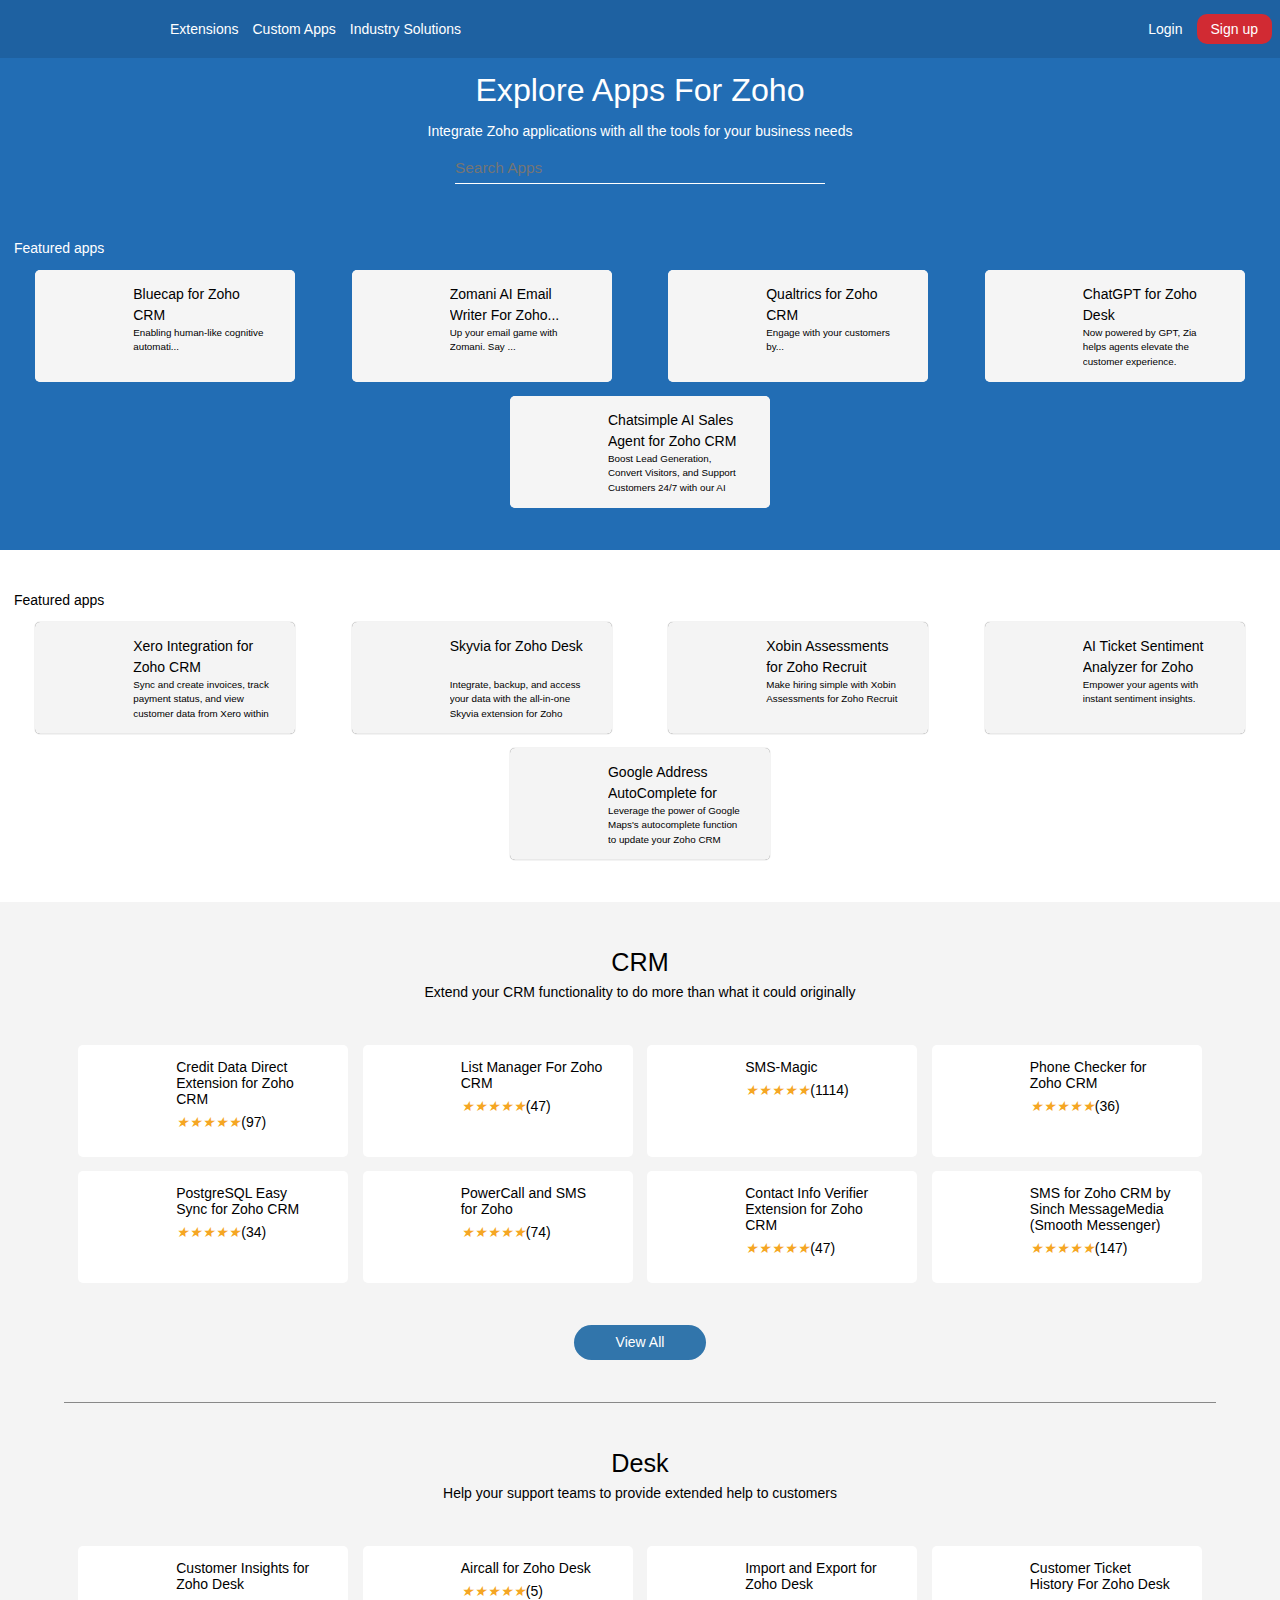
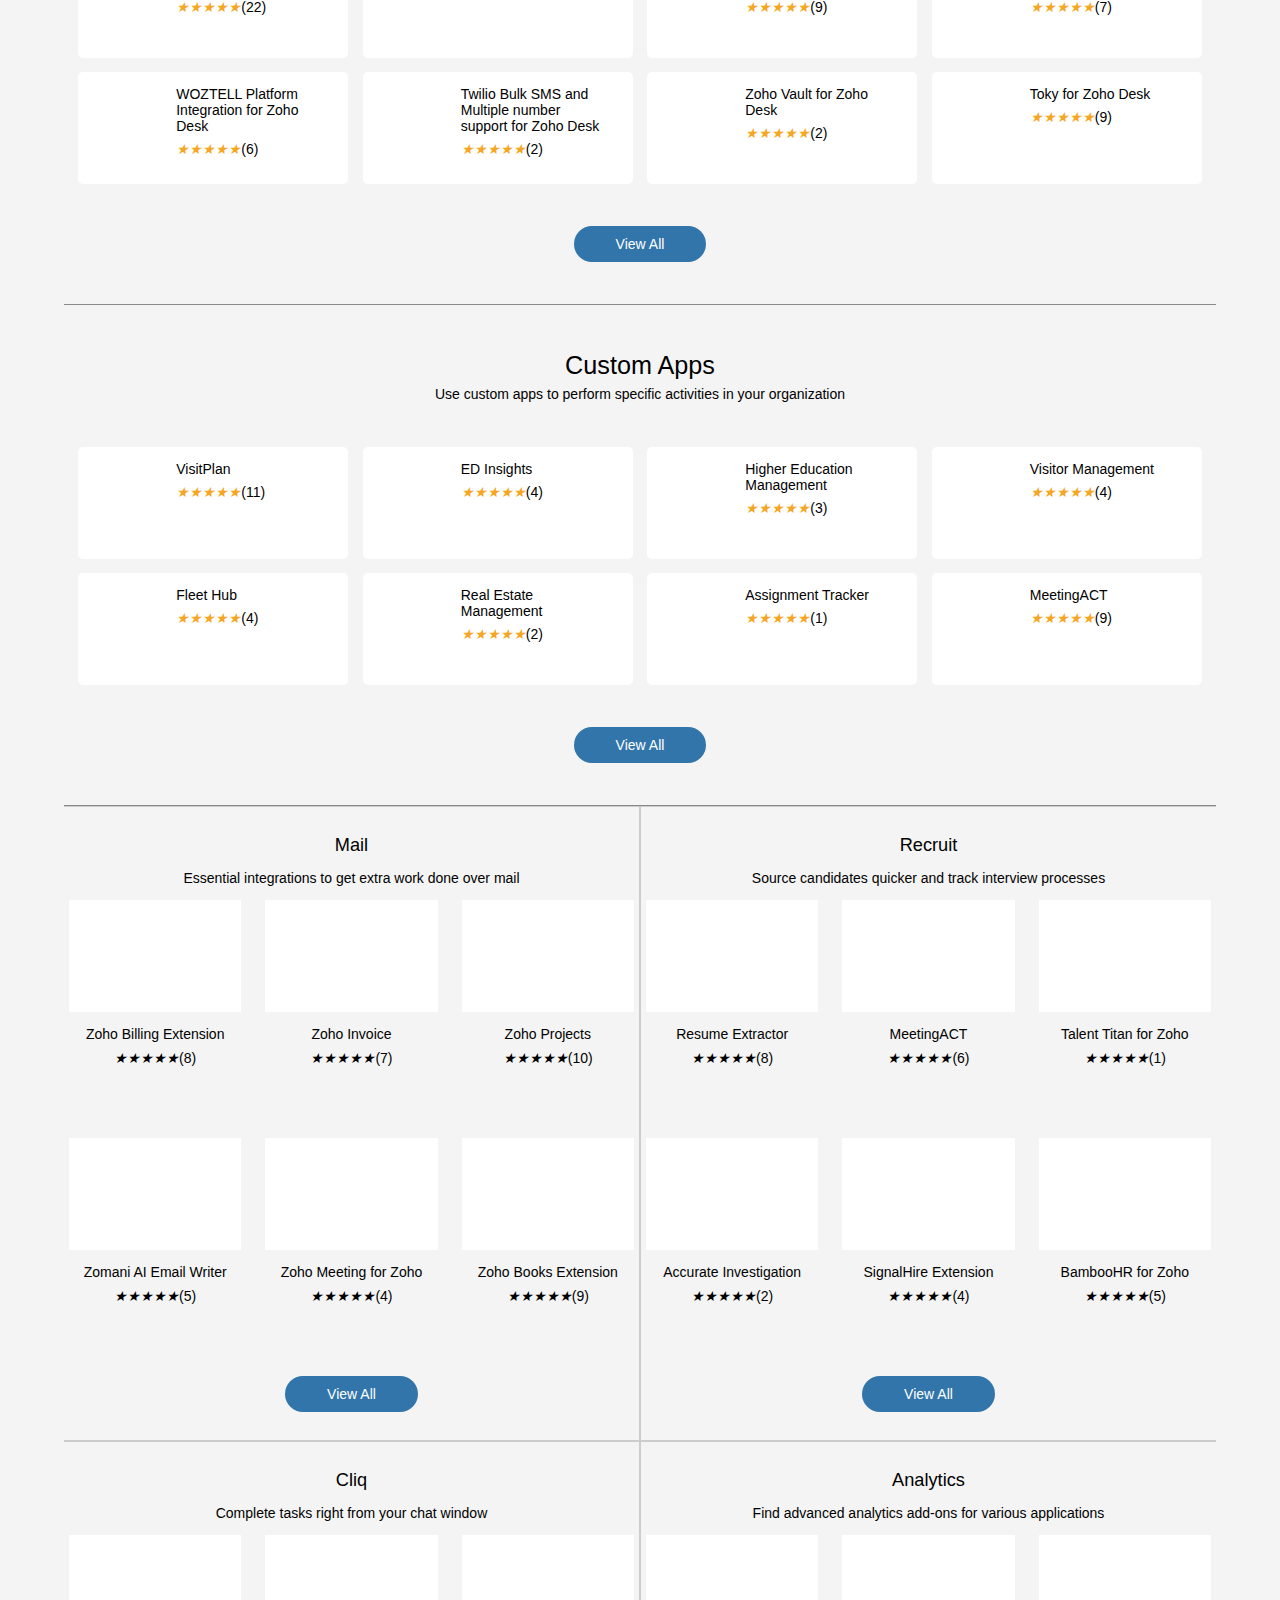
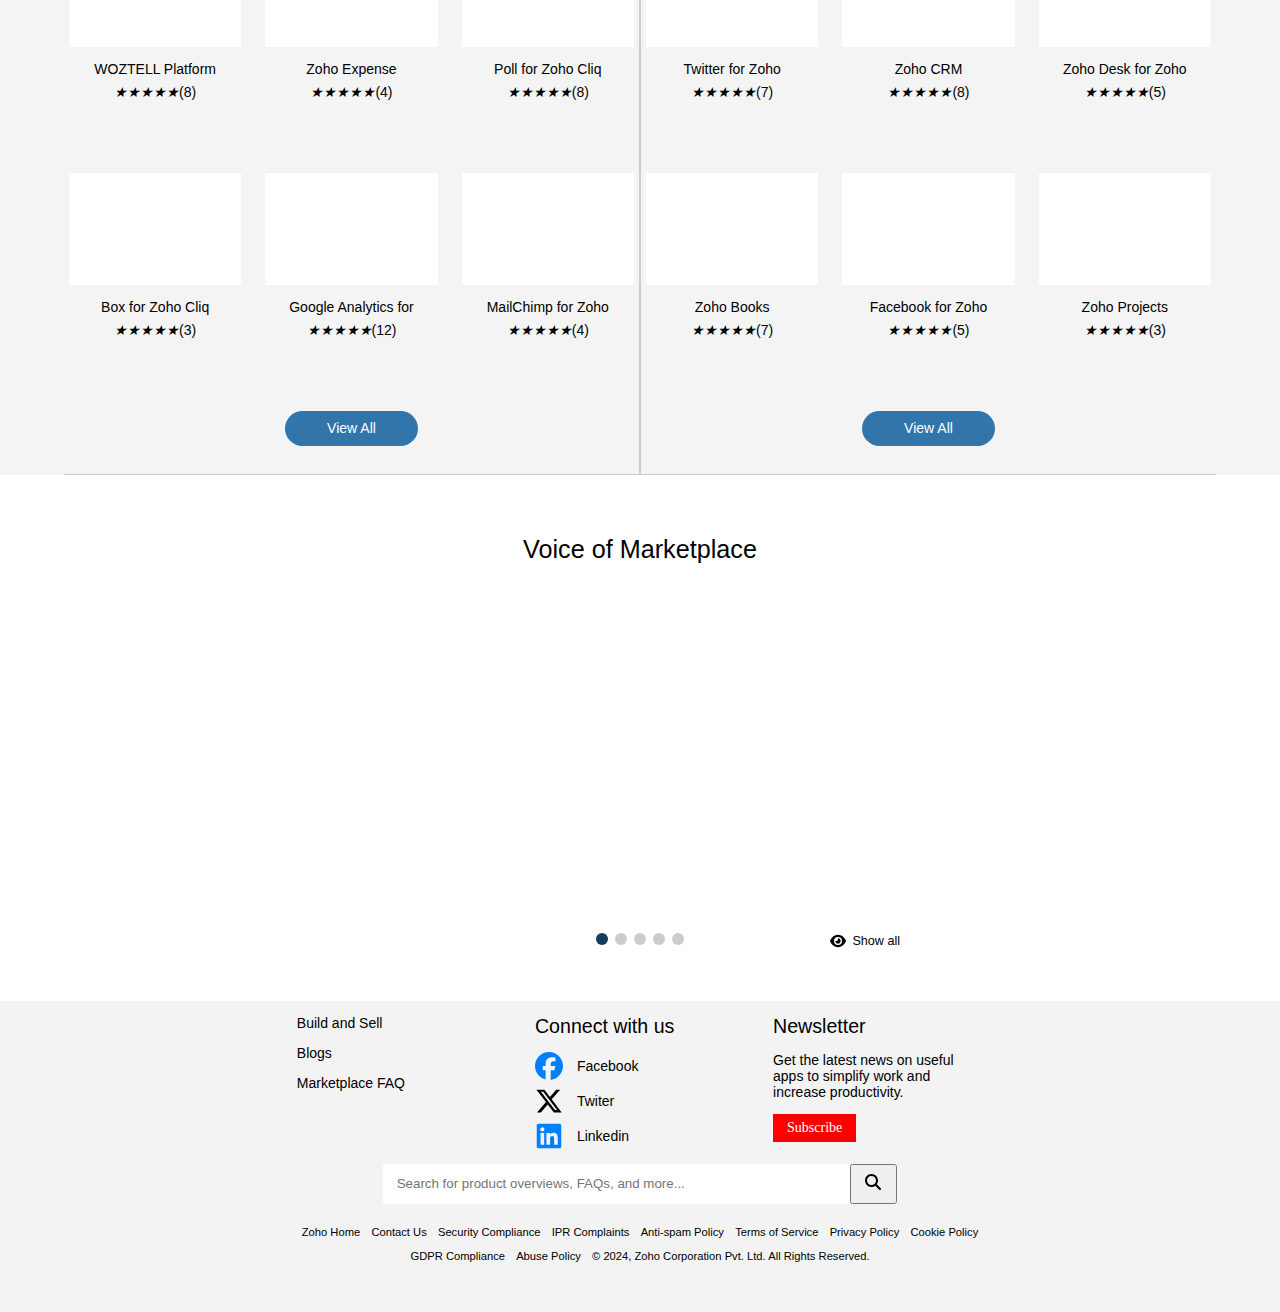
<file: marketplace.html>
<!DOCTYPE html>
<html lang="en">

<head>
    <meta charset="UTF-8">
    <meta name="viewport" content="width=device-width, initial-scale=1.0">
    <link rel="stylesheet" href="./css/footer.css">
    <link rel="stylesheet" href="./css/marketplace.css">
    <title>Zoho Marketplace</title>
</head>

<body>
    <div class="container">
        <main>
            <div class="wraper _New">
                <nav>
                    <div class="leftNav">
                        <div class="logo"></div>
                        <ul>
                            <li>Extensions</li>
                            <li>Custom Apps</li>
                            <li>Industry Solutions</li>
                        </ul>
                    </div>

                    <ul class="logins">
                        <div class="login">
                            Login
                        </div>
                        <div class="signUp">
                            Sign up
                        </div>
                    </ul>
                </nav>

                <div class="header">
                    <div class="contentBar">
                        <div class="topBar">
                            <div class="text3">
                                Explore Apps For Zoho
                            </div>
                            <div class="text2">
                                Integrate Zoho applications with all the tools for your business needs
                            </div>
                            <input type="text" placeholder="Search Apps" class="search">
                        </div>

                        <div class="flexer">
                            <div class="text2">
                                Featured apps
                            </div>
                            <div class="boxContainer">
                                <div class="box">
                                    <div class="box Front">
                                        <div class="img"
                                            style="--img: url(https://mp-img1.zoho.com/view/logo/2a609d35-4f05-40a4-b737-d96899452487);">

                                        </div>
                                        <div class="texts">
                                            <div class="text2">
                                                Bluecap for Zoho CRM
                                            </div>
                                            <p>
                                                Enabling human-like cognitive automati...
                                            </p>
                                        </div>
                                    </div>

                                    <div class="box Back">
                                        <div class="texts">
                                            <div class="text2">
                                                Bluecap for Zoho CRM </div>
                                            <p>
                                                <span>Product</span><span>CRM</span>
                                            </p>
                                            <p>
                                                <span>Category</span> <span>Marketing</span>
                                            </p>
                                            <p>
                                                <span>Rating</span>
                                                <span>
                                                    <i>★</i><i>★</i><i>★</i><i>★</i><i>★</i>(2)
                                                </span>
                                            </p>
                                        </div>

                                        <div class="btnIn">
                                            Install
                                        </div>
                                    </div>
                                </div>

                            </div>
                            <div class="boxContainer">
                                <div class="box">
                                    <div class="box Front">
                                        <div class="img"
                                            style="--img: url(https://mp-img1.zoho.com/view/logo/d7606382-7fc3-4d80-b08e-b0e6b769e10e);">

                                        </div>
                                        <div class="texts">
                                            <div class="text2">
                                                Zomani AI Email Writer For Zoho...
                                            </div>
                                            <p>
                                                Up your email game with Zomani. Say ...
                                            </p>
                                        </div>
                                    </div>

                                    <div class="box Back">
                                        <div class="texts">
                                            <div class="text2">
                                                Zomani AI Email Writer For Zoho...
                                            </div>
                                            <p>
                                                <span>Product</span><span>Mail</span>
                                            </p>
                                            <p>
                                                <span>Category</span> <span>Automation and work</span>
                                            </p>
                                            <p>
                                                <span>Rating</span>
                                                <span>
                                                    <i>★</i><i>★</i><i>★</i><i>★</i><i>★</i>(2)
                                                </span>
                                            </p>
                                        </div>

                                        <div class="btnIn">
                                            Install
                                        </div>
                                    </div>
                                </div>

                            </div>
                            <div class="boxContainer">
                                <div class="box">
                                    <div class="box Front">
                                        <div class="img"
                                            style="--img: url(https://mp-img1.zoho.com/view/logo/b465de7c-7760-4a82-87d2-e21b6cfdad36);">

                                        </div>
                                        <div class="texts">
                                            <div class="text2">
                                                Qualtrics for Zoho CRM
                                            </div>
                                            <p>
                                                Engage with your customers by...
                                            </p>
                                        </div>
                                    </div>

                                    <div class="box Back">
                                        <div class="texts">
                                            <div class="text2">
                                                Qualtrics for Zoho CRM
                                            </div>
                                            <p>
                                                <span>Product</span><span>CRM</span>
                                            </p>
                                            <p>
                                                <span>Category</span> <span>Marketing</span>
                                            </p>
                                            <p>
                                                <span>Rating</span>
                                                <span>
                                                    <i>★</i><i>★</i><i>★</i><i>★</i><i>★</i>(2)
                                                </span>
                                            </p>
                                        </div>

                                        <div class="btnIn">
                                            Install
                                        </div>
                                    </div>
                                </div>

                            </div>
                            <div class="boxContainer">
                                <div class="box">
                                    <div class="box Front">
                                        <div class="img"
                                            style="--img: url(https://mp-img2.zoho.com/view/logo/736d19e1-90e8-4721-9ce3-be4fa58839f2);">

                                        </div>
                                        <div class="texts">
                                            <div class="text2">
                                                ChatGPT for Zoho Desk
                                            </div>
                                            <p>
                                                Now powered by GPT, Zia helps agents elevate the customer experience.
                                            </p>
                                        </div>
                                    </div>

                                    <div class="box Back">
                                        <div class="texts">
                                            <div class="text2">
                                                ChatGPT for Zoho Desk


                                            </div>
                                            <p>
                                                <span>Product</span><span>CRM</span>
                                            </p>
                                            <p>
                                                <span>Category</span> <span>Marketing</span>
                                            </p>
                                            <p>
                                                <span>Rating</span>
                                                <span>
                                                    <i>★</i><i>★</i><i>★</i><i>★</i><i>★</i>(2)
                                                </span>
                                            </p>
                                        </div>

                                        <div class="btnIn">
                                            Install
                                        </div>
                                    </div>
                                </div>

                            </div>
                            <div class="boxContainer">
                                <div class="box">
                                    <div class="box Front">
                                        <div class="img"
                                            style="--img: url(https://mp-img2.zoho.com/view/logo/2c3a878b-694d-4c19-9212-196ef347f737);">

                                        </div>
                                        <div class="texts">
                                            <div class="text2">
                                                Chatsimple AI Sales Agent for Zoho CRM
                                            </div>
                                            <p>
                                                Boost Lead Generation, Convert Visitors, and Support Customers 24/7 with
                                                our AI Agent
                                            </p>
                                        </div>
                                    </div>

                                    <div class="box Back">
                                        <div class="texts">
                                            <div class="text2">
                                                Chatsimple AI Sales Agent for Zoho CRM
                                            </div>
                                            <p>
                                                <span>Product</span><span>CRM</span>
                                            </p>
                                            <p>
                                                <span>Category</span> <span>Marketing</span>
                                            </p>
                                            <p>
                                                <span>Rating</span>
                                                <span>
                                                    <i>★</i><i>★</i><i>★</i><i>★</i><i>★</i>(2)
                                                </span>
                                            </p>
                                        </div>

                                        <div class="btnIn">
                                            Install
                                        </div>
                                    </div>
                                </div>

                            </div>

                        </div>
                    </div>
                </div>

                <div class="flexer _2">
                    <div class="text2">
                        Featured apps
                    </div>
                    <div class="boxContainer">
                        <div class="box">
                            <div class="box Front">
                                <div class="img"
                                    style="--img: url(https://mp-img2.zoho.com/view/logo/870fae60-5586-4635-b476-d6d7a1d709e0);">

                                </div>
                                <div class="texts">
                                    <div class="text2">
                                        Xero Integration for Zoho CRM
                                    </div>
                                    <p>
                                        Sync and create invoices, track payment status, and view customer data from Xero
                                        within Zoho CRM.
                                    </p>
                                </div>
                            </div>

                            <div class="box Back">
                                <div class="texts">
                                    <div class="text2">
                                        Xero Integration for Zoho CRM
                                    </div>
                                    <p>
                                        <span>Product</span><span>CRM</span>
                                    </p>
                                    <p>
                                        <span>Category</span> <span>Marketing</span>
                                    </p>
                                    <p>
                                        <span>Rating</span>
                                        <span>
                                            <i>★</i><i>★</i><i>★</i><i>★</i><i>★</i>(2)
                                        </span>
                                    </p>
                                </div>

                                <div class="btnIn">
                                    Install
                                </div>
                            </div>
                        </div>

                    </div>
                    <div class="boxContainer">
                        <div class="box">
                            <div class="box Front">
                                <div class="img"
                                    style="--img: url(https://mp-img2.zoho.com/view/logo/0d20a1f5-1c33-4f06-a813-b2f53a45936c);">

                                </div>
                                <div class="texts">
                                    <div class="text2">
                                        Skyvia for Zoho Desk
                                    </div>
                                    <p>
                                        Integrate, backup, and access your data with the all-in-one Skyvia extension for
                                        Zoho Desk.
                                    </p>
                                </div>
                            </div>

                            <div class="box Back">
                                <div class="texts">
                                    <div class="text2">
                                        Skyvia for Zoho Desk
                                    </div>
                                    <p>
                                        <span>Product</span><span>Mail</span>
                                    </p>
                                    <p>
                                        <span>Category</span> <span>Automation and work</span>
                                    </p>
                                    <p>
                                        <span>Rating</span>
                                        <span>
                                            <i>★</i><i>★</i><i>★</i><i>★</i><i>★</i>(2)
                                        </span>
                                    </p>
                                </div>

                                <div class="btnIn">
                                    Install
                                </div>
                            </div>
                        </div>

                    </div>
                    <div class="boxContainer">
                        <div class="box">
                            <div class="box Front">
                                <div class="img"
                                    style="--img: url(https://mp-img3.zoho.com/view/logo/71e5c8bb-f3b1-404a-ac13-0f422c8e491f);">

                                </div>
                                <div class="texts">
                                    <div class="text2">
                                        Xobin Assessments for Zoho Recruit
                                    </div>
                                    <p>
                                        Make hiring simple with Xobin Assessments for Zoho Recruit
                                    </p>
                                </div>
                            </div>

                            <div class="box Back">
                                <div class="texts">
                                    <div class="text2">
                                        Xobin Assessments for Zoho Recruit
                                    </div>
                                    <p>
                                        <span>Product</span><span>CRM</span>
                                    </p>
                                    <p>
                                        <span>Category</span> <span>Marketing</span>
                                    </p>
                                    <p>
                                        <span>Rating</span>
                                        <span>
                                            <i>★</i><i>★</i><i>★</i><i>★</i><i>★</i>(2)
                                        </span>
                                    </p>
                                </div>

                                <div class="btnIn">
                                    Install
                                </div>
                            </div>
                        </div>

                    </div>
                    <div class="boxContainer">
                        <div class="box">
                            <div class="box Front">
                                <div class="img"
                                    style="--img: url(https://mp-img3.zoho.com/view/logo/de4160b3-b689-41b9-8efe-1b2abbc447fa);">

                                </div>
                                <div class="texts">
                                    <div class="text2">
                                        AI Ticket Sentiment Analyzer for Zoho Desk
                                    </div>
                                    <p>
                                        Empower your agents with instant sentiment insights.
                                    </p>
                                </div>
                            </div>

                            <div class="box Back">
                                <div class="texts">
                                    <div class="text2">
                                        AI Ticket Sentiment Analyzer for Zoho Desk


                                    </div>
                                    <p>
                                        <span>Product</span><span>CRM</span>
                                    </p>
                                    <p>
                                        <span>Category</span> <span>Marketing</span>
                                    </p>
                                    <p>
                                        <span>Rating</span>
                                        <span>
                                            <i>★</i><i>★</i><i>★</i><i>★</i><i>★</i>(2)
                                        </span>
                                    </p>
                                </div>

                                <div class="btnIn">
                                    Install
                                </div>
                            </div>
                        </div>

                    </div>
                    <div class="boxContainer">
                        <div class="box">
                            <div class="box Front">
                                <div class="img"
                                    style="--img: url(https://mp-img3.zoho.com/view/logo/29bf4aa9-0496-4f83-a83e-e84a753388f5);">

                                </div>
                                <div class="texts">
                                    <div class="text2">
                                        Google Address AutoComplete for Zoho CRM
                                    </div>
                                    <p>
                                        Leverage the power of Google Maps's autocomplete function to update your Zoho
                                        CRM addresses
                                    </p>
                                </div>
                            </div>

                            <div class="box Back">
                                <div class="texts">
                                    <div class="text2">
                                        Google Address AutoComplete for Zoho CRM
                                    </div>
                                    <p>
                                        <span>Product</span><span>CRM</span>
                                    </p>
                                    <p>
                                        <span>Category</span> <span>Marketing</span>
                                    </p>
                                    <p>
                                        <span>Rating</span>
                                        <span>
                                            <i>★</i><i>★</i><i>★</i><i>★</i><i>★</i>(2)
                                        </span>
                                    </p>
                                </div>

                                <div class="btnIn">
                                    Install
                                </div>
                            </div>
                        </div>

                    </div>

                </div>
            </div>
        </main>
        <main class="_2">
            <div class="wraper">
                <div class="text3">
                    CRM
                </div>
                <div class="text2">
                    Extend your CRM functionality to do more than what it could originally
                </div>
                <div class="flexer">
                    <div class="boxContainer">
                        <div class="box">
                            <div class="img"
                                style="--img: url(https://mp-img3.zoho.com/view/logo/0f4c2093-7884-4294-98f0-c9eb8f567c68);">
                            </div>
                            <div class="texts">
                                <div class="text2">Credit Data Direct Extension for Zoho CRM</div>
                                <p>
                                    <span>
                                        <i>★</i><i>★</i><i>★</i><i>★</i><i>★</i>(97)
                                    </span>
                                </p>

                            </div>
                            <div class="btnIn">Install</div>

                        </div>
                    </div>

                    <div class="boxContainer">
                        <div class="box">
                            <div class="img"
                                style="--img: url(https://mp-img4.zoho.com/view/logo/2bafbe33-847a-445e-b83c-cfe5cf1abcf6);">
                            </div>
                            <div class="texts">
                                <div class="text2">List Manager For Zoho CRM</div>
                                <p>

                                    <span>
                                        <i>★</i><i>★</i><i>★</i><i>★</i><i>★</i>(47)
                                    </span>
                                </p>
                            </div>
                            <div class="btnIn">Install</div>
                        </div>
                    </div>

                    <div class="boxContainer">
                        <div class="box">
                            <div class="img"
                                style="--img: url(https://mp-img4.zoho.com/view/logo/15ce3798-907c-4a05-8e1b-d915f5d3e708);">
                            </div>
                            <div class="texts">
                                <div class="text2">SMS-Magic</div>
                                <p>

                                    <span>
                                        <i>★</i><i>★</i><i>★</i><i>★</i><i>★</i>(1114)
                                    </span>
                                </p>
                            </div>
                            <div class="btnIn">Install</div>
                        </div>
                    </div>

                    <div class="boxContainer">
                        <div class="box">
                            <div class="img"
                                style="--img: url(https://mp-img4.zoho.com/view/logo/d4d6c1c8-3734-4ea0-ac5b-fe5f86bddecd);">
                            </div>
                            <div class="texts">
                                <div class="text2">Phone Checker for Zoho CRM</div>
                                <p>

                                    <span>
                                        <i>★</i><i>★</i><i>★</i><i>★</i><i>★</i>(36)
                                    </span>
                                </p>
                            </div>
                            <div class="btnIn">Install</div>
                        </div>
                    </div>

                    <div class="boxContainer">
                        <div class="box">
                            <div class="img"
                                style="--img: url(https://mp-img4.zoho.com/view/logo/588ae982-ebaf-4534-8741-7e777d4dea84);">
                            </div>
                            <div class="texts">
                                <div class="text2">PostgreSQL Easy Sync for Zoho CRM</div>
                                <p>

                                    <span>
                                        <i>★</i><i>★</i><i>★</i><i>★</i><i>★</i>(34)
                                    </span>
                                </p>
                            </div>
                            <div class="btnIn">Install</div>
                        </div>
                    </div>

                    <div class="boxContainer">
                        <div class="box">
                            <div class="img"
                                style="--img: url(https://mp-img1.zoho.com/view/logo/75b382cf-44eb-4a4b-90f3-17e28d9f04e8);">
                            </div>
                            <div class="texts">
                                <div class="text2">PowerCall and SMS for Zoho</div>
                                <p>

                                    <span>
                                        <i>★</i><i>★</i><i>★</i><i>★</i><i>★</i>(74)
                                    </span>
                                </p>
                            </div>
                            <div class="btnIn">Install</div>
                        </div>
                    </div>

                    <div class="boxContainer">
                        <div class="box">
                            <div class="img"
                                style="--img: url(https://mp-img1.zoho.com/view/logo/b691199b-8bc9-492f-8e16-d62de41251f1);">
                            </div>
                            <div class="texts">
                                <div class="text2">Contact Info Verifier Extension for Zoho CRM</div>
                                <p>

                                    <span>
                                        <i>★</i><i>★</i><i>★</i><i>★</i><i>★</i>(47)
                                    </span>
                                </p>
                            </div>
                            <div class="btnIn">Install</div>
                        </div>
                    </div>

                    <div class="boxContainer">
                        <div class="box">
                            <div class="img"
                                style="--img: url(https://mp-img1.zoho.com/view/logo/9433464e-674d-482e-b075-1d11e39bd617);">
                            </div>
                            <div class="texts">
                                <div class="text2">SMS for Zoho CRM by Sinch MessageMedia (Smooth Messenger)</div>
                                <p>

                                    <span>
                                        <i>★</i><i>★</i><i>★</i><i>★</i><i>★</i>(147)
                                    </span>
                                </p>
                            </div>
                            <div class="btnIn">Install</div>
                        </div>
                    </div>
                </div>


                <div class="outerBtn">
                    View All
                </div>
            </div>
        </main>

        <main class="_2">
            <div class="wraper">
                <div class="text3">
                    Desk
                </div>
                <div class="text2">
                    Help your support teams to provide extended help to customers
                </div>

                <div class="flexer">
                    <div class="boxContainer">
                        <div class="box">
                            <div class="img"
                                style="--img: url(https://mp-img3.zoho.com/view/logo/02bfea36-3597-4531-b0f1-828e07eda353);">
                            </div>
                            <div class="texts">
                                <div class="text2">Customer Insights for Zoho Desk</div>
                                <p>

                                    <span>
                                        <i>★</i><i>★</i><i>★</i><i>★</i><i>★</i>(22)
                                    </span>
                                </p>
                            </div>
                            <div class="btnIn">Install</div>
                        </div>
                    </div>

                    <div class="boxContainer">
                        <div class="box">
                            <div class="img"
                                style="--img: url(https://mp-img1.zoho.com/view/logo/d8672c74-07c2-4f3a-b27e-59e589083bde);">
                            </div>
                            <div class="texts">
                                <div class="text2">Aircall for Zoho Desk</div>
                                <p>

                                    <span>
                                        <i>★</i><i>★</i><i>★</i><i>★</i><i>★</i>(5)
                                    </span>
                                </p>
                            </div>
                            <div class="btnIn">Install</div>
                        </div>
                    </div>

                    <div class="boxContainer">
                        <div class="box">
                            <div class="img"
                                style="--img: url(https://mp-img4.zoho.com/view/logo/5a0d873d-9d64-458f-be93-50fc592abc35);">
                            </div>
                            <div class="texts">
                                <div class="text2">Import and Export for Zoho Desk</div>
                                <p>

                                    <span>
                                        <i>★</i><i>★</i><i>★</i><i>★</i><i>★</i>(9)
                                    </span>
                                </p>
                            </div>
                            <div class="btnIn">Install</div>
                        </div>
                    </div>

                    <div class="boxContainer">
                        <div class="box">
                            <div class="img"
                                style="--img: url(https://mp-img4.zoho.com/view/logo/9b3d2844-a2f8-4ca9-b142-48935bb7a27e);">
                            </div>
                            <div class="texts">
                                <div class="text2">Customer Ticket History For Zoho Desk</div>
                                <p>

                                    <span>
                                        <i>★</i><i>★</i><i>★</i><i>★</i><i>★</i>(7)
                                    </span>
                                </p>
                            </div>
                            <div class="btnIn">Install</div>
                        </div>
                    </div>

                    <div class="boxContainer">
                        <div class="box">
                            <div class="img"
                                style="--img: url(https://mp-img4.zoho.com/view/logo/2c6d1c11-1b6f-43e7-9657-85d22c34a6dc);">
                            </div>
                            <div class="texts">
                                <div class="text2">WOZTELL Platform Integration for Zoho Desk</div>
                                <p>

                                    <span>
                                        <i>★</i><i>★</i><i>★</i><i>★</i><i>★</i>(6)
                                    </span>
                                </p>
                            </div>
                            <div class="btnIn">Install</div>
                        </div>
                    </div>

                    <div class="boxContainer">
                        <div class="box">
                            <div class="img"
                                style="--img: url(https://mp-img1.zoho.com/view/logo/475ba576-88c2-4aa6-8149-9e72135e2862);">
                            </div>
                            <div class="texts">
                                <div class="text2">Twilio Bulk SMS and Multiple number support for Zoho Desk</div>
                                <p>

                                    <span>
                                        <i>★</i><i>★</i><i>★</i><i>★</i><i>★</i>(2)
                                    </span>
                                </p>
                            </div>
                            <div class="btnIn">Install</div>
                        </div>
                    </div>

                    <div class="boxContainer">
                        <div class="box">
                            <div class="img"
                                style="--img: url(https://mp-img1.zoho.com/view/logo/2e27cea5-5636-496b-8713-c585366ddee2);">
                            </div>
                            <div class="texts">
                                <div class="text2">Zoho Vault for Zoho Desk</div>
                                <p>

                                    <span>
                                        <i>★</i><i>★</i><i>★</i><i>★</i><i>★</i>(2)
                                    </span>
                                </p>
                            </div>
                            <div class="btnIn">Install</div>
                        </div>
                    </div>

                    <div class="boxContainer">
                        <div class="box">
                            <div class="img"
                                style="--img: url(https://mp-img4.zoho.com/view/logo/3316c2ad-1f4b-48fc-9d99-067bfd39e3db);">
                            </div>
                            <div class="texts">
                                <div class="text2">Toky for Zoho Desk</div>
                                <p>

                                    <span>
                                        <i>★</i><i>★</i><i>★</i><i>★</i><i>★</i>(9)
                                    </span>
                                </p>
                            </div>
                            <div class="btnIn">Install</div>
                        </div>
                    </div>
                </div>


                <div class="outerBtn">
                    View All
                </div>
            </div>
        </main>

        <main class="_2">
            <div class="wraper">
                <div class="text3">
                    Custom Apps
                </div>
                <div class="text2">
                    Use custom apps to perform specific activities in your organization
                </div>

                <div class="flexer">
                    <div class="boxContainer">
                        <div class="box">
                            <div class="img"
                                style="--img: url(https://mp-img1.zoho.com/view/logo/73750bd7-bf4e-4065-b886-c2281c8dea8f);">
                            </div>
                            <div class="texts">
                                <div class="text2">VisitPlan</div>
                                <p>

                                    <span>
                                        <i>★</i><i>★</i><i>★</i><i>★</i><i>★</i>(11)
                                    </span>
                                </p>
                            </div>
                            <div class="btnIn">Install</div>
                        </div>
                    </div>

                    <div class="boxContainer">
                        <div class="box">
                            <div class="img"
                                style="--img: url(https://mp-img2.zoho.com/view/logo/b51f6ffb-0fa8-4c9b-b09e-d3a220227414);">
                            </div>
                            <div class="texts">
                                <div class="text2">ED Insights</div>
                                <p>

                                    <span>
                                        <i>★</i><i>★</i><i>★</i><i>★</i><i>★</i>(4)
                                    </span>
                                </p>
                            </div>
                            <div class="btnIn">Install</div>
                        </div>
                    </div>

                    <div class="boxContainer">
                        <div class="box">
                            <div class="img"
                                style="--img: url(https://mp-img2.zoho.com/view/logo/4a411b65-395c-4d2c-a2f4-3be091aaf3a8);">
                            </div>
                            <div class="texts">
                                <div class="text2">Higher Education Management</div>
                                <p>

                                    <span>
                                        <i>★</i><i>★</i><i>★</i><i>★</i><i>★</i>(3)
                                    </span>
                                </p>
                            </div>
                            <div class="btnIn">Install</div>
                        </div>
                    </div>

                    <div class="boxContainer">
                        <div class="box">
                            <div class="img"
                                style="--img: url(https://mp-img2.zoho.com/view/logo/23ef5a10-7fd3-42b6-ae6c-790efe99d031);">
                            </div>
                            <div class="texts">
                                <div class="text2">Visitor Management</div>
                                <p>

                                    <span>
                                        <i>★</i><i>★</i><i>★</i><i>★</i><i>★</i>(4)
                                    </span>
                                </p>
                            </div>
                            <div class="btnIn">Install</div>
                        </div>
                    </div>

                    <div class="boxContainer">
                        <div class="box">
                            <div class="img"
                                style="--img: url(https://mp-img2.zoho.com/view/logo/2cf725f7-dd3b-4f93-a3c9-0104ebf2dacf);">
                            </div>
                            <div class="texts">
                                <div class="text2">Fleet Hub</div>
                                <p>

                                    <span>
                                        <i>★</i><i>★</i><i>★</i><i>★</i><i>★</i>(4)
                                    </span>
                                </p>
                            </div>
                            <div class="btnIn">Install</div>
                        </div>
                    </div>

                    <div class="boxContainer">
                        <div class="box">
                            <div class="img"
                                style="--img: url(https://mp-img3.zoho.com/view/logo/2b378b15-70df-444d-b8b0-0e2c08af3e9e);">
                            </div>
                            <div class="texts">
                                <div class="text2">Real Estate Management</div>
                                <p>
                                    <span>
                                        <i>★</i><i>★</i><i>★</i><i>★</i><i>★</i>(2)
                                    </span>
                                </p>
                            </div>
                            <div class="btnIn">Install</div>
                        </div>
                    </div>

                    <div class="boxContainer">
                        <div class="box">
                            <div class="img"
                                style="--img: url(https://mp-img3.zoho.com/view/logo/151f16e7-f8af-4125-aa98-3dbddaf1b8c5);">
                            </div>
                            <div class="texts">
                                <div class="text2">Assignment Tracker</div>
                                <p>

                                    <span>
                                        <i>★</i><i>★</i><i>★</i><i>★</i><i>★</i>(1)
                                    </span>
                                </p>
                            </div>
                            <div class="btnIn">Install</div>
                        </div>
                    </div>

                    <div class="boxContainer">
                        <div class="box">
                            <div class="img"
                                style="--img: url(https://mp-img3.zoho.com/view/logo/d4ef148e-da2a-4b37-80f2-21f1a513c5a9);">
                            </div>
                            <div class="texts">
                                <div class="text2">MeetingACT</div>
                                <p>

                                    <span>
                                        <i>★</i><i>★</i><i>★</i><i>★</i><i>★</i>(9)
                                    </span>
                                </p>
                            </div>
                            <div class="btnIn">Install</div>
                        </div>
                    </div>
                </div>


                <div class="outerBtn">
                    View All
                </div>
            </div>
        </main>

        <main class="_3">
            <div class="wraper">
                <div class="flexer _2">
                    <div class="text3">
                        Mail
                    </div>
                    <div class="text2">
                        Essential integrations to get extra work done over mail
                    </div>
                    <div class="boxContainer">
                        <div class="box">
                            <div class="img"
                                style="--img: url(https://mp-img1.zoho.com/view/logo/c2447636-8a35-4186-8f66-532a87d4ec15);">

                            </div>


                        </div>
                        <div class="box _1">
                            <div class="texts">
                                <div class="text2">Zoho Billing Extension for Zoho Mail</div>
                                <p>

                                    <span>
                                        <i>★</i><i>★</i><i>★</i><i>★</i><i>★</i>(8)
                                    </span>
                                </p>

                                <div class="btnIn">Install</div>

                            </div>
                        </div>
                    </div>


                    <div class="boxContainer">
                        <div class="box">
                            <div class="img"
                                style="--img: url(https://mp-img2.zoho.com/view/logo/12d82393-a634-43c5-a12b-c16c6cc52de7);">

                            </div>


                        </div>
                        <div class="box _1">
                            <div class="texts">
                                <div class="text2">Zoho Invoice Extension for Zoho Mail</div>
                                <p>

                                    <span>
                                        <i>★</i><i>★</i><i>★</i><i>★</i><i>★</i>(7)
                                    </span>
                                </p>

                                <div class="btnIn">Install</div>

                            </div>
                        </div>

                    </div>

                    <div class="boxContainer">
                        <div class="box">
                            <div class="img"
                                style="--img: url(https://mp-img2.zoho.com/view/logo/b9c4009c-b3d2-446d-b360-26dc35a92b50);">

                            </div>
                        </div>
                        <div class="box _1">
                            <div class="texts">
                                <div class="text2">Zoho Projects Extension for Zoho Mail</div>
                                <p>

                                    <span>
                                        <i>★</i><i>★</i><i>★</i><i>★</i><i>★</i>(10)
                                    </span>
                                </p>

                                <div class="btnIn">Install</div>

                            </div>
                        </div>

                    </div>

                    <div class="boxContainer">
                        <div class="box">
                            <div class="img"
                                style="--img: url(https://mp-img2.zoho.com/view/logo/d7606382-7fc3-4d80-b08e-b0e6b769e10e);">

                            </div>
                        </div>
                        <div class="box _1">
                            <div class="texts">
                                <div class="text2">Zomani AI Email Writer For Zoho Mail</div>
                                <p>

                                    <span>
                                        <i>★</i><i>★</i><i>★</i><i>★</i><i>★</i>(5)
                                    </span>
                                </p>

                                <div class="btnIn">Install</div>

                            </div>
                        </div>

                    </div>

                    <div class="boxContainer">
                        <div class="box">
                            <div class="img"
                                style="--img: url(https://mp-img2.zoho.com/view/logo/5982d025-5aa8-4469-949d-51079069610b);">

                            </div>
                        </div>
                        <div class="box _1">
                            <div class="texts">
                                <div class="text2">Zoho Meeting for Zoho Mail</div>
                                <p>

                                    <span>
                                        <i>★</i><i>★</i><i>★</i><i>★</i><i>★</i>(4)
                                    </span>
                                </p>

                                <div class="btnIn">Install</div>

                            </div>
                        </div>

                    </div>

                    <div class="boxContainer">
                        <div class="box">
                            <div class="img"
                                style="--img: url(https://mp-img3.zoho.com/view/logo/30cf5bb4-e354-4c9f-b601-ffbf89711528);">

                            </div>
                        </div>
                        <div class="box _1">
                            <div class="texts">
                                <div class="text2">Zoho Books Extension for Zoho Mail</div>
                                <p>

                                    <span>
                                        <i>★</i><i>★</i><i>★</i><i>★</i><i>★</i>(9)
                                    </span>
                                </p>

                                <div class="btnIn">Install</div>

                            </div>
                        </div>

                    </div>

                    <div class="outerBtn">
                        View All
                    </div>
                </div>
                <div class="flexer _2">
                    <div class="text3">Recruit</div>
                    <div class="text2">
                        Source candidates quicker and track interview processes
                    </div>
                    <div class="boxContainer">
                        <div class="box">
                            <div class="img"
                                style="--img: url(https://mp-img3.zoho.com/view/logo/9a30a2b2-f26a-430f-96e7-39e2b5bce13c);">

                            </div>


                        </div>
                        <div class="box _1">
                            <div class="texts">
                                <div class="text2">Resume Extractor</div>
                                <p>

                                    <span>
                                        <i>★</i><i>★</i><i>★</i><i>★</i><i>★</i>(8)
                                    </span>
                                </p>

                                <div class="btnIn">Install</div>

                            </div>
                        </div>

                    </div>


                    <div class="boxContainer">
                        <div class="box">
                            <div class="img"
                                style="--img: url(https://mp-img3.zoho.com/view/logo/499e515b-383c-4c50-89f6-abd1987b980b);">

                            </div>


                        </div>
                        <div class="box _1">
                            <div class="texts">
                                <div class="text2">MeetingACT</div>
                                <p>

                                    <span>
                                        <i>★</i><i>★</i><i>★</i><i>★</i><i>★</i>(6)
                                    </span>
                                </p>

                                <div class="btnIn">Install</div>

                            </div>
                        </div>

                    </div>

                    <div class="boxContainer">
                        <div class="box">
                            <div class="img"
                                style="--img: url(https://mp-img3.zoho.com/view/logo/4479f2d2-fd7f-4f91-9c2a-2c506e206404);">

                            </div>


                        </div>
                        <div class="box _1">
                            <div class="texts">
                                <div class="text2">Talent Titan for Zoho Recruit</div>
                                <p>

                                    <span>
                                        <i>★</i><i>★</i><i>★</i><i>★</i><i>★</i>(1)
                                    </span>
                                </p>

                                <div class="btnIn">Install</div>

                            </div>
                        </div>

                    </div>
                    <div class="boxContainer">
                        <div class="box">
                            <div class="img"
                                style="--img: url(https://mp-img4.zoho.com/view/logo/a605e0a9-cd12-45bc-8ac3-93a915bc5a73);">
                            </div>
                        </div>
                        <div class="box _1">
                            <div class="texts">
                                <div class="text2">Accurate Investigation Services For Zoho Recruit</div>
                                <p>

                                    <span>
                                        <i>★</i><i>★</i><i>★</i><i>★</i><i>★</i>(2)
                                    </span>
                                </p>

                                <div class="btnIn">Install</div>

                            </div>
                        </div>

                    </div>

                    <div class="boxContainer">
                        <div class="box">
                            <div class="img"
                                style="--img: url(https://mp-img4.zoho.com/view/logo/b102ba4d-24c1-48d1-a2ac-b2af3916c9d9);">

                            </div>
                        </div>
                        <div class="box _1">
                            <div class="texts">
                                <div class="text2">SignalHire Extension for Zoho Recruit</div>
                                <p>

                                    <span>
                                        <i>★</i><i>★</i><i>★</i><i>★</i><i>★</i>(4)
                                    </span>
                                </p>

                                <div class="btnIn">Install</div>

                            </div>
                        </div>

                    </div>

                    <div class="boxContainer">
                        <div class="box">
                            <div class="img"
                                style="--img: url(https://mp-img4.zoho.com/view/logo/8c39dc0d-ec19-4886-ba9d-c8c6bb7e24ba);">

                            </div>
                        </div>
                        <div class="box _1">
                            <div class="texts">
                                <div class="text2">BambooHR for Zoho Recruit</div>
                                <p>

                                    <span>
                                        <i>★</i><i>★</i><i>★</i><i>★</i><i>★</i>(5)
                                    </span>
                                </p>

                                <div class="btnIn">Install</div>

                            </div>
                        </div>

                    </div>
                    <div class="outerBtn">
                        View All
                    </div>
                </div>
            </div>
        </main>


        <main class="_3">
            <div class="wraper">
                <div class="flexer _2">
                    <div class="text3">
                        Cliq

                    </div>
                    <div class="text2">
                        Complete tasks right from your chat window

                    </div>
                    <div class="boxContainer">
                        <div class="box">
                            <div class="img"
                                style="--img: url(https://mp-img4.zoho.com/view/logo/8a01f7cc-a554-4e10-a02b-5ff6604987b5);">

                            </div>


                        </div>
                        <div class="box _1">
                            <div class="texts">
                                <div class="text2">WOZTELL Platform Integration for Zoho Cliq</div>
                                <p>

                                    <span>
                                        <i>★</i><i>★</i><i>★</i><i>★</i><i>★</i>(8)
                                    </span>
                                </p>

                                <div class="btnIn">Install</div>

                            </div>
                        </div>

                    </div>


                    <div class="boxContainer">
                        <div class="box">
                            <div class="img"
                                style="--img: url(https://mp-img1.zoho.com/view/logo/92224674-6238-43b6-bab9-6b2fc045e497);">

                            </div>


                        </div>
                        <div class="box _1">
                            <div class="texts">
                                <div class="text2">Zoho Expense</div>
                                <p>

                                    <span>
                                        <i>★</i><i>★</i><i>★</i><i>★</i><i>★</i>(4)
                                    </span>
                                </p>

                                <div class="btnIn">Install</div>

                            </div>
                        </div>

                    </div>

                    <div class="boxContainer">
                        <div class="box">
                            <div class="img"
                                style="--img: url(https://mp-img1.zoho.com/view/logo/4d4a22cb-bdbf-4965-b0a1-857038c2e2f8);">

                            </div>
                        </div>
                        <div class="box _1">
                            <div class="texts">
                                <div class="text2">Poll for Zoho Cliq</div>
                                <p>

                                    <span>
                                        <i>★</i><i>★</i><i>★</i><i>★</i><i>★</i>(8)
                                    </span>
                                </p>

                                <div class="btnIn">Install</div>

                            </div>
                        </div>

                    </div>

                    <div class="boxContainer">
                        <div class="box">
                            <div class="img"
                                style="--img: url(https://mp-img1.zoho.com/view/logo/265100f8-c697-4b94-9279-53b11286aef9);">

                            </div>
                        </div>
                        <div class="box _1">
                            <div class="texts">
                                <div class="text2">Box for Zoho Cliq</div>
                                <p>

                                    <span>
                                        <i>★</i><i>★</i><i>★</i><i>★</i><i>★</i>(3)
                                    </span>
                                </p>

                                <div class="btnIn">Install</div>

                            </div>
                        </div>

                    </div>

                    <div class="boxContainer">
                        <div class="box">
                            <div class="img"
                                style="--img: url(https://mp-img1.zoho.com/view/logo/11766678-9130-46d8-99d8-f5adc77476f5);">

                            </div>
                        </div>
                        <div class="box _1">
                            <div class="texts">
                                <div class="text2">Google Analytics for Zoho Cliq</div>
                                <p>

                                    <span>
                                        <i>★</i><i>★</i><i>★</i><i>★</i><i>★</i>(12)
                                    </span>
                                </p>

                                <div class="btnIn">Install</div>

                            </div>
                        </div>

                    </div>

                    <div class="boxContainer">
                        <div class="box">
                            <div class="img"
                                style="--img: url(https://mp-img2.zoho.com/view/logo/e0bb33c4-b6dd-4c92-a598-315ddc0e468e);">

                            </div>
                        </div>
                        <div class="box _1">
                            <div class="texts">
                                <div class="text2">MailChimp for Zoho Cliq</div>
                                <p>

                                    <span>
                                        <i>★</i><i>★</i><i>★</i><i>★</i><i>★</i>(4)
                                    </span>
                                </p>

                                <div class="btnIn">Install</div>

                            </div>
                        </div>

                    </div>

                    <div class="outerBtn">
                        View All
                    </div>
                </div>
                <div class="flexer _2">
                    <div class="text3">Analytics

                    </div>
                    <div class="text2">
                        Find advanced analytics add-ons for various applications

                    </div>
                    <div class="boxContainer">
                        <div class="box">
                            <div class="img"
                                style="--img: url(https://mp-img2.zoho.com/view/logo/922a0e93-dcd7-45ea-be37-8d3a2afeb985);">

                            </div>


                        </div>
                        <div class="box _1">
                            <div class="texts">
                                <div class="text2">Twitter for Zoho Analytics</div>
                                <p>

                                    <span>
                                        <i>★</i><i>★</i><i>★</i><i>★</i><i>★</i>(7)
                                    </span>
                                </p>

                                <div class="btnIn">Install</div>

                            </div>
                        </div>

                    </div>


                    <div class="boxContainer">
                        <div class="box">
                            <div class="img"
                                style="--img: url(https://mp-img2.zoho.com/view/logo/628df53e-f989-4a6f-8820-15c89f25de89);">

                            </div>


                        </div>
                        <div class="box _1">
                            <div class="texts">
                                <div class="text2">Zoho CRM</div>
                                <p>

                                    <span>
                                        <i>★</i><i>★</i><i>★</i><i>★</i><i>★</i>(8)
                                    </span>
                                </p>

                                <div class="btnIn">Install</div>

                            </div>
                        </div>

                    </div>

                    <div class="boxContainer">
                        <div class="box">
                            <div class="img"
                                style="--img: url(https://mp-img2.zoho.com/view/logo/d2604eaf-aa0e-4f76-908a-509d79963fa2);">

                            </div>


                        </div>
                        <div class="box _1">
                            <div class="texts">
                                <div class="text2">Zoho Desk for Zoho Analytics</div>
                                <p>

                                    <span>
                                        <i>★</i><i>★</i><i>★</i><i>★</i><i>★</i>(5)
                                    </span>
                                </p>

                                <div class="btnIn">Install</div>

                            </div>
                        </div>

                    </div>
                    <div class="boxContainer">
                        <div class="box">
                            <div class="img"
                                style="--img: url(https://mp-img3.zoho.com/view/logo/c41f2518-c844-410b-94e6-9bf736460e72);">
                            </div>
                        </div>
                        <div class="box _1">
                            <div class="texts">
                                <div class="text2">Zoho Books</div>
                                <p>

                                    <span>
                                        <i>★</i><i>★</i><i>★</i><i>★</i><i>★</i>(7)
                                    </span>
                                </p>

                                <div class="btnIn">Install</div>

                            </div>
                        </div>

                    </div>

                    <div class="boxContainer">
                        <div class="box">
                            <div class="img"
                                style="--img: url(https://mp-img3.zoho.com/view/logo/487a023c-3741-4253-8ed8-94ddf39584d6);">

                            </div>
                        </div>
                        <div class="box _1">
                            <div class="texts">
                                <div class="text2">Facebook for Zoho Analytics</div>
                                <p>

                                    <span>
                                        <i>★</i><i>★</i><i>★</i><i>★</i><i>★</i>(5)
                                    </span>
                                </p>

                                <div class="btnIn">Install</div>

                            </div>
                        </div>

                    </div>

                    <div class="boxContainer">
                        <div class="box">
                            <div class="img"
                                style="--img: url(https://mp-img3.zoho.com/view/logo/35951851-8965-4caa-b59c-d00006f27a71);">

                            </div>
                        </div>
                        <div class="box _1">
                            <div class="texts">
                                <div class="text2">Zoho Projects</div>
                                <p>

                                    <span>
                                        <i>★</i><i>★</i><i>★</i><i>★</i><i>★</i>(3)
                                    </span>
                                </p>

                                <div class="btnIn">Install</div>

                            </div>
                        </div>

                    </div>
                    <div class="outerBtn">
                        View All
                    </div>
                </div>
            </div>
        </main>

        <main>
            <div class="wraper _5">
                <div class="text3">
                    Voice of Marketplace
                </div>

                <div class="bigBox active">
                    <div class="profile" style="--pos: -19px -97px;">

                    </div>
                    <div class="name">
                        John-Mark Bantock
                    </div>
                    <div class="position">
                        CEO, Catalyst Group
                    </div>
                    <div class="summarys">
                        "Zoho Marketplace has given us the opportunity to create better-productized solutions and solve
                        problems on a scalable platform."
                    </div>
                </div>

                <div class="bigBox">
                    <div class="profile" style="--pos: -100px -97px;">

                    </div>
                    <div class="name">
                        Amit Kumar
                    </div>
                    <div class="position">
                        Founder, EasytoCheck Software Solutions
                    </div>
                    <div class="summarys">
                        "Zoho Marketplace is a great platform to assist your customers with feature-rich extensions that
                        help them scale up their business needs. As well as it does help business owners to reach the
                        pinnacle of success when it comes to acquiring new customers. We had an outstanding experience
                        with the whole Marketplace ecosystem, from development to deployment"
                    </div>
                </div>

                <div class="bigBox">
                    <div class="profile" style="--pos: -182px -19px;">

                    </div>
                    <div class="name">
                        James Converse
                    </div>
                    <div class="position">
                        CEO, ZBrains
                    </div>
                    <div class="summarys">
                        "Zoho Marketplace is a perfect stage for Zoho Partners looking for a way to increase visibility
                        to their Zoho practice by allowing them to offer premium add-ons that showcase their expertise
                        in all things Zoho.."
                    </div>
                </div>

                <div class="bigBox">
                    <div class="profile" style="--pos:-100px -19px;">

                    </div>
                    <div class="name">
                        Ash Ibrahim
                    </div>
                    <div class="position">
                        Director, Oscillosoft
                    </div>
                    <div class="summarys">
                        "Zoho Marketplace is a great place to show off our CRM skill set. It is a great place to product
                        worldwide Zoho customers on various plugins and extension so they don't have to build it
                        themselves, saving them time and money."
                    </div>
                </div>

                <div class="bigBox">
                    <div class="profile" style="--pos: -18px -19px;">

                    </div>
                    <div class="name">
                        Jeremy Nagel
                    </div>
                    <div class="position">
                        Head Ninja at Nuanced IT
                    </div>
                    <div class="summarys">
                        "The Zoho Marketplace team have been extremely helpful, teaching me how to structure Deluge
                        script for extensions, promptly addressing bug reports and promoting my extension. They set up a
                        Cliq channel for me where I can quickly get my questions answered. I couldn't have done it
                        without their support."
                    </div>
                </div>

                <div class="rounds">
                    <div class="round active"></div>
                    <div class="round"></div>
                    <div class="round"></div>
                    <div class="round"></div>
                    <div class="round"></div>
                    <div class="show">
                        <svg xmlns="http://www.w3.org/2000/svg" width="16" height="16"
                            viewBox="0 0 576 512"><!--!Font Awesome Free 6.6.0 by @fontawesome - https://fontawesome.com License - https://fontawesome.com/license/free Copyright 2024 Fonticons, Inc.-->
                            <path
                                d="M288 32c-80.8 0-145.5 36.8-192.6 80.6C48.6 156 17.3 208 2.5 243.7c-3.3 7.9-3.3 16.7 0 24.6C17.3 304 48.6 356 95.4 399.4C142.5 443.2 207.2 480 288 480s145.5-36.8 192.6-80.6c46.8-43.5 78.1-95.4 93-131.1c3.3-7.9 3.3-16.7 0-24.6c-14.9-35.7-46.2-87.7-93-131.1C433.5 68.8 368.8 32 288 32zM144 256a144 144 0 1 1 288 0 144 144 0 1 1 -288 0zm144-64c0 35.3-28.7 64-64 64c-7.1 0-13.9-1.2-20.3-3.3c-5.5-1.8-11.9 1.6-11.7 7.4c.3 6.9 1.3 13.8 3.2 20.7c13.7 51.2 66.4 81.6 117.6 67.9s81.6-66.4 67.9-117.6c-11.1-41.5-47.8-69.4-88.6-71.1c-5.8-.2-9.2 6.1-7.4 11.7c2.1 6.4 3.3 13.2 3.3 20.3z" />
                        </svg>
                        <p>
                            Show all

                        </p>
                    </div>
                </div>
            </div>
        </main>

    </div>

    <footer>
        <div class="footWrapper">
            <div class="footNavs">
                <div class="footContent">
                    <div class="contentBox">
                        <a target="_blank" href="" class="footText2">
                            Build and Sell
                        </a>
                        <a target="_blank" href="" class="footText2">Blogs</a>
                        <a target="_blank" href="" class="footText2">Marketplace FAQ</a>

                    </div>

                    <div class="contentBox">
                        <div class="footText3">Connect with us</div>
                        <div class="socialIcons">
                            <a target="_blank" href="https://www.facebook.com/Zoho-Creator-108399790945934">
                                <svg xmlns="http://www.w3.org/2000/svg" width="28" height="28" fill="#007fff"
                                    viewBox="0 0 512 512"><!--!Font Awesome Free 6.6.0 by @fontawesome - https://fontawesome.com License - https://fontawesome.com/license/free Copyright 2024 Fonticons, Inc.-->
                                    <path
                                        d="M512 256C512 114.6 397.4 0 256 0S0 114.6 0 256C0 376 82.7 476.8 194.2 504.5V334.2H141.4V256h52.8V222.3c0-87.1 39.4-127.5 125-127.5c16.2 0 44.2 3.2 55.7 6.4V172c-6-.6-16.5-1-29.6-1c-42 0-58.2 15.9-58.2 57.2V256h83.6l-14.4 78.2H287V510.1C413.8 494.8 512 386.9 512 256h0z" />
                                </svg>
                                <p>Facebook</p>

                            </a>
                            <a target="_blank" href="https://twitter.com/zohocreator">
                                <svg xmlns="http://www.w3.org/2000/svg" width="28" height="28" fill="#000"
                                    viewBox="0 0 512 512"><!--!Font Awesome Free 6.6.0 by @fontawesome - https://fontawesome.com License - https://fontawesome.com/license/free Copyright 2024 Fonticons, Inc.-->
                                    <path
                                        d="M389.2 48h70.6L305.6 224.2 487 464H345L233.7 318.6 106.5 464H35.8L200.7 275.5 26.8 48H172.4L272.9 180.9 389.2 48zM364.4 421.8h39.1L151.1 88h-42L364.4 421.8z" />
                                </svg>
                                <p>Twiter</p>

                            </a>
                            <a target="_blank" href="https://www.linkedin.com/showcase/zohocreator/">
                                <svg xmlns="http://www.w3.org/2000/svg" width="28" height="28" fill="#007fff"
                                    viewBox="0 0 448 512"><!--!Font Awesome Free 6.6.0 by @fontawesome - https://fontawesome.com License - https://fontawesome.com/license/free Copyright 2024 Fonticons, Inc.-->
                                    <path
                                        d="M416 32H31.9C14.3 32 0 46.5 0 64.3v383.4C0 465.5 14.3 480 31.9 480H416c17.6 0 32-14.5 32-32.3V64.3c0-17.8-14.4-32.3-32-32.3zM135.4 416H69V202.2h66.5V416zm-33.2-243c-21.3 0-38.5-17.3-38.5-38.5S80.9 96 102.2 96c21.2 0 38.5 17.3 38.5 38.5 0 21.3-17.2 38.5-38.5 38.5zm282.1 243h-66.4V312c0-24.8-.5-56.7-34.5-56.7-34.6 0-39.9 27-39.9 54.9V416h-66.4V202.2h63.7v29.2h.9c8.9-16.8 30.6-34.5 62.9-34.5 67.2 0 79.7 44.3 79.7 101.9V416z" />
                                </svg>
                                <p>Linkedin</p>
                            </a>

                        </div>
                    </div>

                    <div class="contentBox">
                        <div class="footText3">
                            Newsletter
                        </div>
                        <a target="_blank" href="" class="footText2">Get the latest news on useful apps to simplify work
                            and increase productivity.</a>
                        <div class="btn">Subscribe</div>
                    </div>

                </div>
            </div>
        </div>

        <div class="chooseBrand">
            <div class="footForm">
                <input type="text" placeholder="Search for product overviews, FAQs, and more...">
                <button>
                    <svg xmlns="http://www.w3.org/2000/svg" width="16" height="16"
                        viewBox="0 0 512 512"><!--!Font Awesome Free 6.6.0 by @fontawesome - https://fontawesome.com License - https://fontawesome.com/license/free Copyright 2024 Fonticons, Inc.-->
                        <path
                            d="M416 208c0 45.9-14.9 88.3-40 122.7L502.6 457.4c12.5 12.5 12.5 32.8 0 45.3s-32.8 12.5-45.3 0L330.7 376c-34.4 25.2-76.8 40-122.7 40C93.1 416 0 322.9 0 208S93.1 0 208 0S416 93.1 416 208zM208 352a144 144 0 1 0 0-288 144 144 0 1 0 0 288z" />
                    </svg>
                </button>
            </div>

            <div class="footEnd">
                <div class="text1">
                    Zoho Home
                </div>
                <div class="text1">Contact Us</div>
                <div class="text1">Security Compliance</div>
                <div class="text1">IPR Complaints</div>
                <div class="text1">Anti-spam Policy</div>
                <div class="text1">Terms of Service</div>
                <div class="text1">Privacy Policy</div>
                <div class="text1">Cookie Policy</div>
                <div class="text1">GDPR Compliance</div>
                <div class="text1">Abuse Policy</div>
                <div class="cp">
                    © 2024, Zoho Corporation Pvt. Ltd. All Rights Reserved.
                </div>
            </div>
        </div>
    </footer>

    <script src="./js/marketplace.js"></script>
</body>

</html>
</file>
<file: css/footer.css>
footer {
    display: flex;
    flex-direction: column;
    background: #f3f3f3;
    padding: 1em 0;



}

form input {
    outline: none;
}

.footWrapper {
    width: 100%;
    margin: auto;
    min-width: 300px;
    max-width: 90%;

}

.footNavs {
    display: flex;
    align-items: center;
    justify-content: center;
    flex-wrap: wrap;
    height: 100%;
}

footer img {
    max-width: 26em;
    min-width: 300px;
    width: 100%;
    margin: auto;
}

.imgFoot {
    display: grid;
    gap: 1em;
    width: 30%;
    min-width: 300px;

}

.footContent {
    max-width: 70%;
    min-width: 300px;
    display: flex;
    gap: 2em;
    padding: 0 2em;
    flex-wrap: wrap;
    height: max-content;
    width: 100%;
    align-content: center;
    justify-content: center;
}

.contentBox {
    width: 50%;
    max-width: 28%;

    display: flex;
    flex-direction: column;
    gap: 1em;

}

.footText3 {
    font-size: 1.4em;
    font-family: "Zoho_Puvi_SemiBold", sans-serif;

}

a {
    text-decoration: none;
    color: #000;
}

a:hover {
    text-decoration: underline;
}

.mailBar {
    display: flex;
    align-items: center;
    justify-content: space-between;
    padding: 2em 0;
    border-top: 1px solid #4d4c4c;
    border-bottom: 1px solid #4d4c4c;
}

.mail {
    font-size: 1.5em;
    font-family: "Zoho_Puvi_SemiBold", sans-serif;
    color: #007fff;

}

.chooseBrand {
    padding: 1em 0;
    width: 100%;

}

.chooseBrand .text3 {
    text-align: center;
    font-size: 1.3em;
    margin: 1em 0;
    font-family: "Zoho_Puvi_SemiBold", sans-serif;

}

.badge img {
    max-width: 50%;
    min-width: 300px;
    background: #000;
}

.badge {
    display: flex;
    align-items: center;
    justify-content: center;
}

.footForm {
    display: flex;
    align-items: center;
    justify-content: center;
}

.footEnd {
    display: flex;
    align-items: center;
    justify-content: center;
    gap: 1em;
    flex-wrap: wrap;
    margin: 2em auto;
    font-size: .8em;
    border-collapse: collapse;
    max-width: 80%;
    min-width: 300px;

    width: 100%;
}

footer button {
    height: 3em;
    font-weight: bold;
    padding: 0 1em;
}

.footForm input {
    height: 3em;
    max-width: 35em;
    padding: 0 1em;
    width: 80%;
}

@media (max-width: 1250px) {
    footer {
        font-size: 12px;
    }
}

@media (max-width: 800px) {
    .contentBox {
        max-width: 300px;
        flex-flow: wrap row;

        width: 100%;
    }

    .footContent {
        padding: 1em 0;
    }

    .contentBox>* {
        width: max-content;
    }

    .contentBox .footText3 {
        width: 100%;
    }

    .mailBar {
        flex-direction: column;
    }
}
</file>
<file: css/marketplace.css>
@font-face {
    font-family: "Zoho_Puvi_SemiBold";
    src: url("https://static.zohocdn.com/zohofonts/zohopuvi/4.0/Zoho_Puvi_Semibold.eot") format("embedded-opentype"), url("https://static.zohocdn.com/zohofonts/zohopuvi/4.0/Zoho_Puvi_Semibold.woff2") format("woff2"), url("https://static.zohocdn.com/zohofonts/zohopuvi/4.0/Zoho_Puvi_Semibold.otf") format("opentype");
    font-style: normal;
    font-weight: normal;
    font-display: swap;
}

* {
    margin: 0;
    padding: 0;
    box-sizing: border-box;
    list-style: none;
    font-family: "Zoho_Puvi_Regular", sans-serif;
    scroll-behavior: smooth;


    /* transition: 300ms; */
}

body {
    height: 100%;

}

.container {
    height: 100%;
}

nav {
    background: #1e61a1;
    padding: 8px;
}

nav,
.leftNav,
nav ul {
    display: flex;
    justify-content: space-between;
    align-items: center;
    gap: 1em;
    color: #fff;
}

.leftNav .logo {
    width: 144px;
    height: 3em;

    background: url(https://static.zohocdn.com/marketplace/min/mp/css/oceanblue/images/marketplace2x.eff8f0271bac813c67175faa37fcb1db.png) no-repeat;
    background-position: -33px -720px;
    margin-top: 0px;
    background-size: 414px;
}

.logins {
    color: #fff;
    font-weight: 500;
}

.logins .signUp {
    background: rgba(228, 37, 39, 0.9);

    padding: .5em 1em;
    border-radius: 10px;
}

.text3 {
    font-size: 2.3em;
}

.text2 {
    font-size: 1em !important;
}

.header {
    background: #226db4;

}

.contentBar {
    display: flex;
    flex-direction: column;
    color: #fff;
}

.topBar {
    display: flex;
    align-items: center;
    justify-content: center;
    flex-direction: column;
    gap: 1em;
    margin: 1em;
}

.search {
    height: 2em;
    font-size: 1.1em;
    width: 100%;
    max-width: 370px;
    min-width: 270px;
    border: none;
    border-bottom: 1px solid;
    background: transparent;
    color: #fff;
}

.flexer {
    display: flex;
    align-items: center;
    justify-content: space-between;
    flex-wrap: wrap;
    max-width: 1440px;
    min-width: 270px;
    gap: 1em;
    margin: 2em auto;
    padding: 1em;
    width: 100%;
}

.boxContainer {
    width: 100%;
    max-width: 16em;
    margin: auto;
    min-width: 260px;
    height: 8em;
    position: relative;
    transition: 300ms;
}

.flexer .box {
    position: relative;

    background: #f5f5f5;
    width: 100%;
    color: #000;
    display: flex;
    padding: 1em;
    height: 8em;
    overflow: hidden;
    border-radius: 5px;
    cursor: pointer;
    gap: .2em;
}

.btnIn {
    width: 80%;
    margin: 0 auto;
    padding: .7em;
    text-align: center;
    background: #F5A623;
    color: #fff;
}


.box .img {
    width: calc(1.6em * 3);
    height: 6em;
    background: var(--img) no-repeat;
    background-size: contain;
    background-position: center;
    margin: 0 .5em;
}

.flexer .box.box.Front .texts>* {
    font-size: .7em;
    line-height: 1.5;
    height: 50%;
    overflow: hidden;
    display: -webkit-box;
    word-break: break-word;
    text-overflow: ellipsis;

}

.flexer .box .text2 {
    font-size: .9em;

}

.flexer .box .texts {
    width: 60%;
    display: flex;
    flex-direction: column;
    gap: .5em;
}

.flexer .box.Back>.texts {
    margin: 0 0 1.5em 0;
    gap: .8em;
}

.flexer .text2 {
    width: 100%;
}


._New .box.Front .texts {
    gap: 0 !important;
}

.Back,
.Front {
    position: absolute !important;
    bottom: -8em;
    left: 0;
    transition: 300ms;
}

.Back {
    display: flex;
    flex-direction: column;
    gap: 1em;
    justify-content: center;

}

.box.Back span,
main._2 span {
    font-weight: 100;

}

input {
    border: none;
    outline: none;
}

.box.Back i,
main._2 i {
    color: #F5A623;
}

.box.Back p {
    display: flex;
    gap: 1em;
}

.Front {
    top: 0;
}

.box:hover .box.Front {
    top: -8em;
}

.box:hover .box.Back,
.box:hover {
    height: 17em;
}



.box:hover .box.Back {
    cursor: pointer;
    bottom: 0;
}

.box.Back .texts {
    width: 100%;
}

.flexer._2 .box {
    box-shadow: 0 0 1px #888;
    background-color: #f4f4f4;
}

main._2 .box:hover {
    height: 8em;
}

main._2 {
    background: #f4f4f4;
}

main._2 .box {
    background: #fff;
}

main._2 .box:hover {
    box-shadow: 1px 1px 20px #ccc;
}

main._2 .box:hover .btnIn {
    transform: translateY(0);
    width: 50%;

}




main._2 .wraper {
    max-width: 90%;
    margin: auto;
    padding: 3em 0;
    border-bottom: 1px solid #888;
}


main._2 .boxContainer {
    max-width: 24%;
    min-width: 270px;
    width: 100%;
    margin: auto;
}



.wraper>.text3,
.wraper>.text2 {
    text-align: center;
    max-width: 530px;
    line-height: 1.5;
    width: 100%;
    min-width: 270px;
    margin: auto;
    font-size: 1em;

}

.wraper>.text3 {
    font-size: 1.8em;
}

.outerBtn {
    background: #3175ab;
    border-radius: 25px;
    text-align: center;
    width: max-content;
    padding: .7em 3em;
    margin: auto;
    color: #fff;
}

main._2 .btnIn {
    padding: .3em 0;
    font-size: 1em;
    transition: 300ms;
    width: 0;
    margin: auto 0 0 0;
    transform: translateY(70px);
}

main._3 .boxContainer {
    width: 12em;
    background: transparent;
}

main._3 .boxContainer>* {
    border-radius: 0 !important;
}

main._3 {
    background: #f4f4f4;
}

main._3 .box .img,
main._3 .box .texts {
    width: 100%;
}

main._3 .box._1 {
    background: transparent;
    box-shadow: none;


}

main._3 .box._1 .btnIn {
    opacity: 0;
    transition: 400ms;

}

main._3 .box._1 .texts>* {
    text-align: center !important;
    display: block;

}

main._3 .box:first-child {
    background-color: #fff !important;
    box-shadow: none !important;

}

main._3 .box:hover {
    height: 8em;
}

main._3 .boxContainer:hover .btnIn {
    opacity: 1;
    transition: 300ms;

}

main._3 .boxContainer {
    height: max-content;
    width: 30% !important;
    min-width: 100px;
}

main._3 .boxContainer:hover {
    box-shadow: 4px 5px 6px #eeeded;
}

main._3 .boxContainer:hover .box._1 {
    background-color: #fff !important;
}

main._3 .flexer._2 {
    max-width: 50%;
    border-collapse: collapse;
    justify-content: center;
    padding: 2em 0;
    border: .8px solid #ccc;

    margin: 0;
}

@media (min-width: 650px) {
    main._3 .flexer._2:nth-child(odd) {
        border-left: none;
    }

    main._3 .flexer._2:nth-child(even) {
        border-right: none;

    }

}




main._3 .wraper {
    display: flex;
    width: 90%;
    margin: auto;
    flex-wrap: wrap;
}

main._3 .wraper .flexer._2>.text2,
main._3 .wraper .flexer._2>.text3 {
    text-align: center;
    width: 100%;
    font-size: 1.1em;
}

main._3 .wraper .flexer._2>.text3 {
    font-size: 1.3em;
}

main._3 .wraper .flexer._2 .box .text2 {
    height: 1.2em;
    text-overflow: ellipsis;
    overflow: hidden;
}


.btn {

    height: 2em;
    background: red;
    width: max-content;
    padding: 0 1em;
    display: grid;
    place-items: center;
    font-family: "Zoho_Puvi_SemiBold";
    color: #fff;


}


.socialIcons {
    display: flex;
    flex-direction: column;
    gap: .5em;
}

.socialIcons a {
    display: flex;
    gap: 1em;
    align-items: center;
    justify-content: start;
}



.chooseBrand {
    max-width: 900px;
    margin: auto;
}


.wraper._5 {
    padding: 4em 0;
}

.bigBox {
    flex-direction: column;
    position: relative;

    padding: 3em 2em 5em 2em;
    max-width: 550px;
    gap: 1em;
    align-items: center;
    box-shadow: 3px 2px 10px #c2c2c2;
    justify-content: center;
    margin: 3em auto;
    width: 90%;
    min-width: 270px;
    opacity: 0;
    display: none;
    height: 20em;
}

.bigBox>* {
    text-align: center;
    font-size: .9em;
    font-weight: 400;
    line-height: 1.5;
}

.bigBox .name {
    font-size: 1.1em;
    font-weight: 600;
}

.rounds {
    display: flex;
    align-items: center;
    justify-content: center;
    gap: .5em;
    max-width: 550px;
    min-width: 270px;
    margin: auto;
    position: relative;

}

.round.active {
    background: #143e5e;

}

.round {
    width: 12px;
    height: 12px;
    background: #ccc;
    cursor: pointer;
    border-radius: 50%;

}

.show {
    font-size: .9em;
    position: absolute;
    right: 15px;
    top: 0;
    display: flex;
    align-items: center;
    gap: .5em;
}

.profile {
    background-image: url(https://static.zohocdn.com/marketplace/min/mp/css/oceanblue/images/testmonial2x.ac4e441639399e525a5965499c8a7319.png);
    background-size: 264px;
    background-position: var(--pos);
    width: 62px;
    background-color: blue;
    position: absolute;
    top: -31px;
    height: 62px;
    border-radius: 50%;
}

.bigBox.active {
    display: flex;
    animation: .4s fadeUP forwards ease-in;
}

@keyframes fadeUP {
    0% {
        opacity: 0;
    }

    100% {
        opacity: 1;
    }
}


@media (max-width: 900px) {
    body {
        font-size: 14px;
    }


    main._3 .flexer._2 {
        max-width: 100%;
    }
}

@media (max-width: 740px) {
    body {
        font-size: 13px;
    }

    nav ul {
        display: none;
    }

    .header .boxContainer:hover,
    ._New .boxContainer:hover {
        height: 17em;
    }
}

@media (max-width: 640px) {
    body {
        font-size: 11px !important;
    }

    nav {
        justify-content: center;
    }
}

@media (max-width: 550px) {
    body {
        font-size: 10px;
    }
}

@media (min-width: 650px) {
    .leftNav .logo {
        width: 148px;
        height: 3em;
        background: url(https://static.zohocdn.com/marketplace/min/mp/css/oceanblue/images/marketplace2x.eff8f0271bac813c67175faa37fcb1db.png) no-repeat;
        background-position-x: 0%;
        background-position-y: 0%;
        background-position: -33px -720px;
        margin-top: 0px;
        background-size: 419px;
    }

}

@media (max-width: 1460px) {
    body {
        font-size: 14px;
    }
}
</file>
